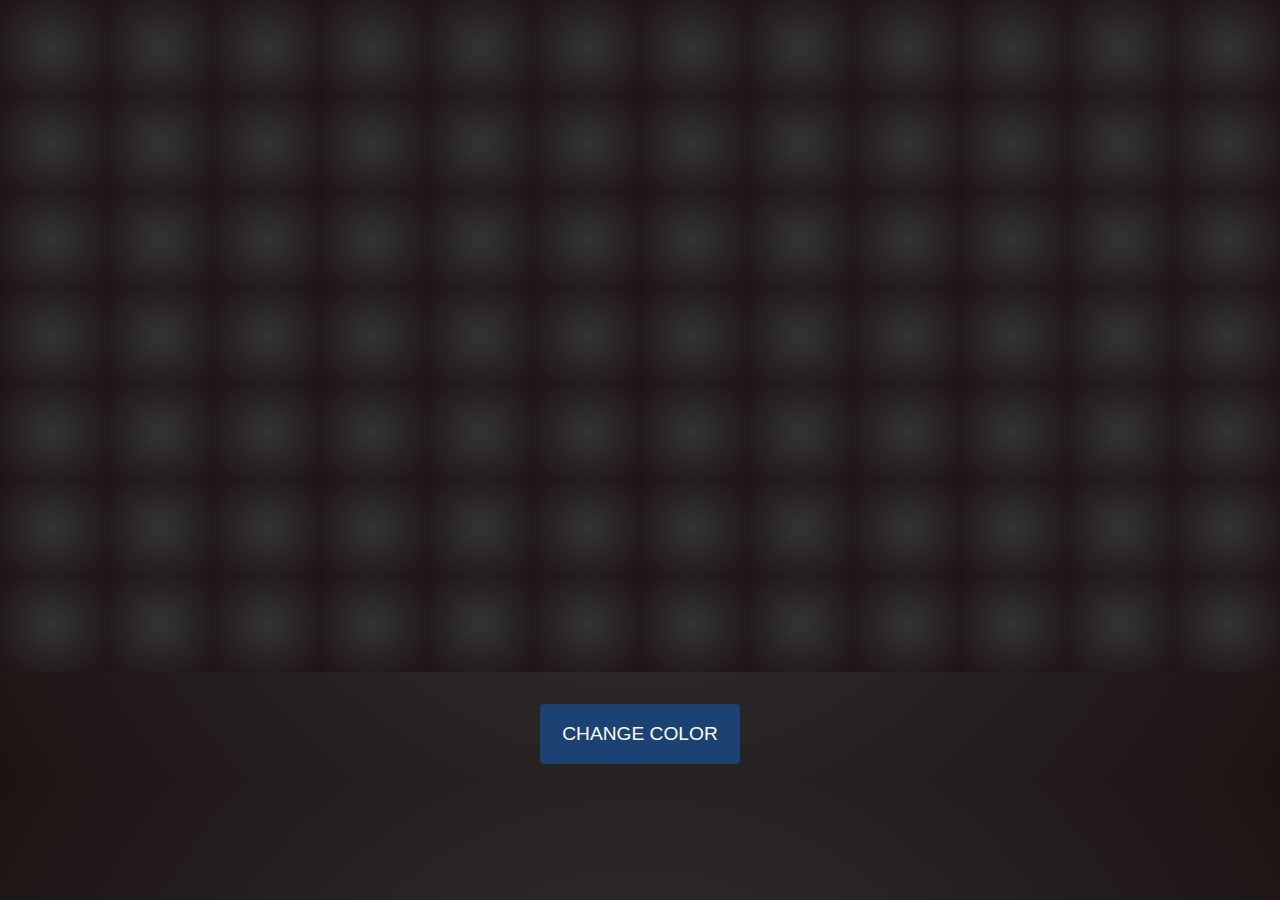
<file: web/ColorBox.html>
<!DOCTYPE html>
<html lang = "en">
<head>
    <meta charset="UTF-8">
    <meta name = "viewport" content = "width=device-width, initial-scale=1.0">
    <title>Random Color Generator</title>
    <link rel = "stylesheet" href = "../css/style_ColorBox.css">
</head>
<body>
    <div class="box-container">
        <div class="box"></div>
        <div class="box"></div>
        <div class="box"></div>
        <div class="box"></div>
        <div class="box"></div>
        <div class="box"></div>
        <div class="box"></div>
        <div class="box"></div>
        <div class="box"></div>
        <div class="box"></div>
        <div class="box"></div>
        <div class="box"></div>
        <div class="box"></div>
        <div class="box"></div>
        <div class="box"></div>
        <div class="box"></div>
        <div class="box"></div>
        <div class="box"></div>
        <div class="box"></div>
        <div class="box"></div>
        <div class="box"></div>
        <div class="box"></div>
        <div class="box"></div>
        <div class="box"></div>
        <div class="box"></div>
        <div class="box"></div>
        <div class="box"></div>
        <div class="box"></div>
        <div class="box"></div>
        <div class="box"></div>
        <div class="box"></div>
        <div class="box"></div>
        <div class="box"></div>
        <div class="box"></div>
        <div class="box"></div>
        <div class="box"></div>
        <div class="box"></div>
        <div class="box"></div>
        <div class="box"></div>
        <div class="box"></div>
        <div class="box"></div>
        <div class="box"></div>
        <div class="box"></div>
        <div class="box"></div>
        <div class="box"></div>
        <div class="box"></div>
        <div class="box"></div>
        <div class="box"></div>
        <div class="box"></div>
        <div class="box"></div>
        <div class="box"></div>
        <div class="box"></div>
        <div class="box"></div>
        <div class="box"></div>
        <div class="box"></div>
        <div class="box"></div>
        <div class="box"></div>
        <div class="box"></div>
        <div class="box"></div>
        <div class="box"></div>
        <div class="box"></div>
        <div class="box"></div>
        <div class="box"></div>
        <div class="box"></div>
        <div class="box"></div>
        <div class="box"></div>
        <div class="box"></div>
        <div class="box"></div>
        <div class="box"></div>
        <div class="box"></div>
        <div class="box"></div>
        <div class="box"></div>
        <div class="box"></div>
        <div class="box"></div>
        <div class="box"></div>
        <div class="box"></div>
        <div class="box"></div>
        <div class="box"></div>
        <div class="box"></div>
        <div class="box"></div>
        <div class="box"></div>
        <div class="box"></div>
        <div class="box"></div>
        <div class="box"></div>
    </div> 
    <div class="container">
        <button class="btn" id="btn-1">CHANGE COLOR</button>
    </div>
    <script src = "./js/ColorBox.js"></script>
</body>
</html>
</file>
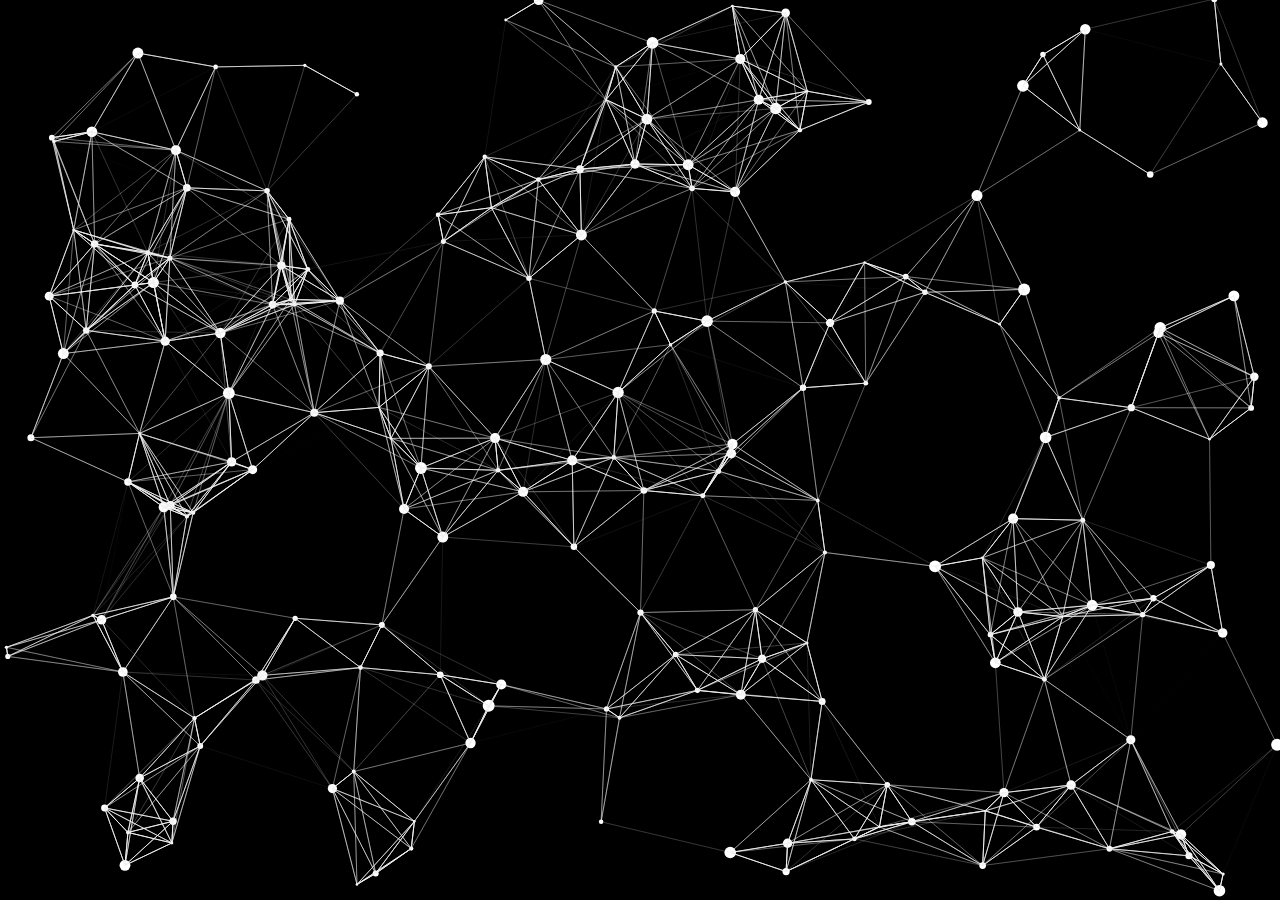
<file: web/Particles.html>
<!DOCTYPE html>
<html lang = "en">
<head>
    <meta charset="UTF-8">
    <meta name="viewport" content="width=device-width, initial-scale=1.0">
    <meta http-equiv="X-UA-Compatible" content="ie=edge">
    <title>Particles</title>
    <link rel="stylesheet" href="../css/style_Particles.css">
    
</head>
<body>
    <canvas id="canvas1"></canvas>
    <script src="../web/js/Particles.js"></script> 
</body>
</html>
</file>
<file: css/style_ColorBox.css>
* {
    box-sizing : border-box;
    margin: 0;
    padding: 0;
    font-family: Arial, Helvetica, sans-serif;
}

body {
    background: radial-gradient(circle, rgba(51,51,51,1)0%, 
    rgb(29,19,19,1) 100%);
}

.container {
    display: flex;
    flex-direction: column;
    justify-content: center;
    align-items: center;
    margin: 1rem auto;
    padding-top: 1rem;
    color: #fff;
}

.btn {
    background: rgb(27, 66, 114);
    border: none;
    border-radius: 4px;
    font-size: 1.2rem;
    outline: none;
    cursor: pointer;
    color: white;
    width: 200px;
    height: 60px;
    transition: transform 0.25s;
}

.btn:hover{
    background: rgb(42, 98, 167);
    transition: transform 0.25s;
    transform: scale(1.1);
    color: #fff;
}

.box-container {
    width: 100%;
    height: 100%;
    display: grid;
    grid-template-columns: repeat(12, 1fr);
}

.box {
    padding: 3rem;
    background: radial-gradient(circle, rgba(51,51,51,1)0%, 
    rgb(29,19,19,1) 100%);
}
</file>
<file: css/style_Particles.css>
*,
*::before
*::after{
    box-sizing: border-box;
}

*{
    margin: 0;
    padding: 0;
    box-sizing: border-box;
}

#canvas1{
    position: absolute;
    bottom: 0; left: 0;
    width: 100%;
    height: 100%;
    background: black;
}

.btn {
    padding: 30px 53px;
    margin-bottom: 2px;
    background: var(--color);
}
</file>
